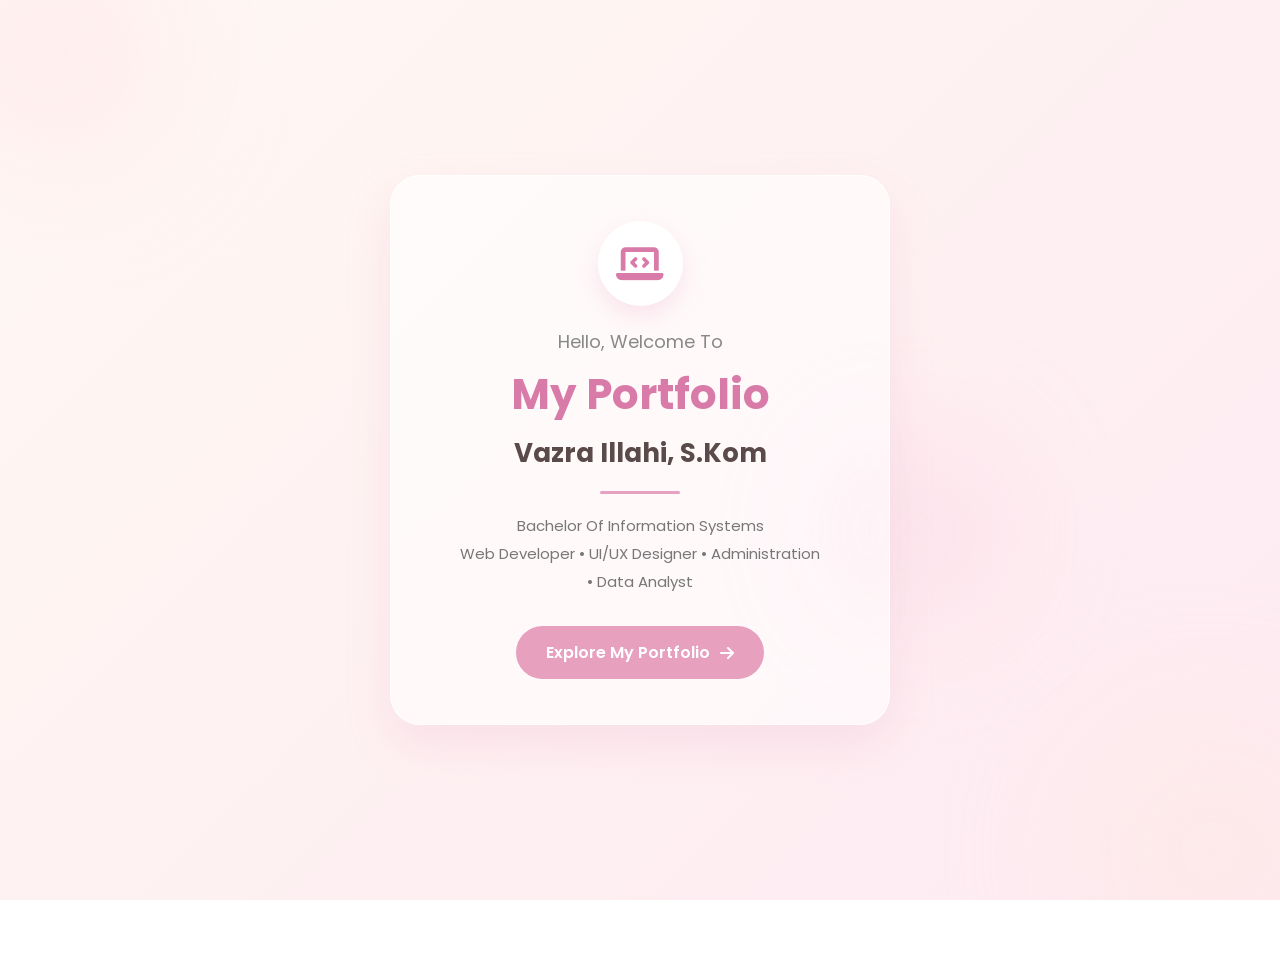
<file: index.html>
<!DOCTYPE html>
<html lang="en">

<head>

<meta charset="UTF-8">
<meta name="viewport" content="width=device-width, initial-scale=1.0">

<title>Welcome | Vazra Illahi</title>

<link rel="stylesheet" href="style.css">

<link href="https://fonts.googleapis.com/css2?family=Poppins:wght@300;400;500;600;700;800&display=swap" rel="stylesheet">

<link rel="stylesheet"
href="https://cdnjs.cloudflare.com/ajax/libs/font-awesome/6.7.2/css/all.min.css">

</head>

<body class="welcome-page">

<div class="blob one"></div>
<div class="blob two"></div>
<div class="blob three"></div>

<div class="welcome-card">

<div class="welcome-icon">

<i class="fa-solid fa-laptop-code"></i>

</div>

<h3>Hello, Welcome To</h3>

<h1>My Portfolio</h1>

<h2>Vazra Illahi, S.Kom</h2>

<div class="line"></div>

<p>

Bachelor Of Information Systems

<br>

Web Developer • UI/UX Designer • Administration
<br>• Data Analyst 
 
</p>

<a href="splash.html" class="welcome-btn">

Explore My Portfolio

<i class="fa-solid fa-arrow-right"></i>

</a>

</div>

</body>

</html>
</file>
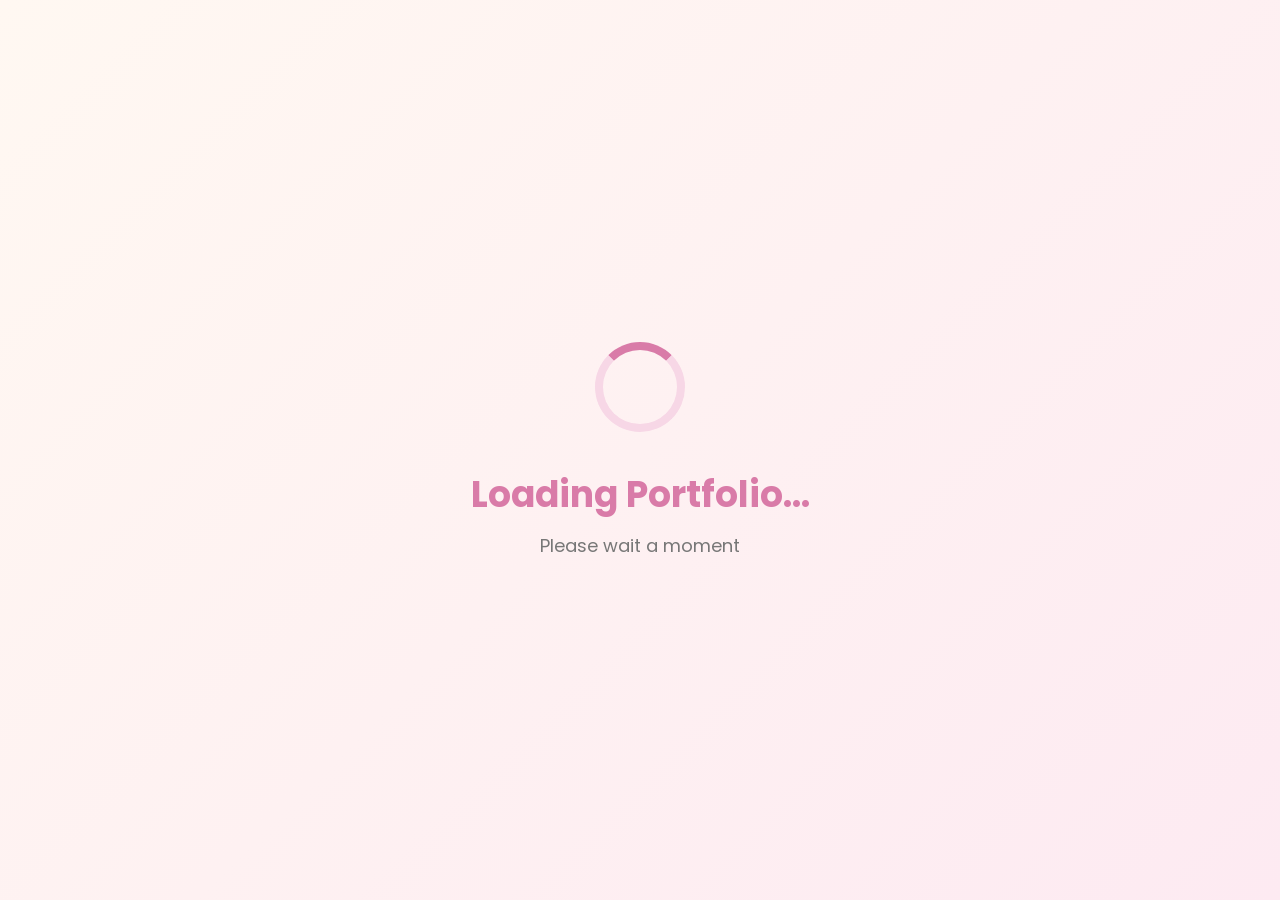
<file: splash.html>
<!DOCTYPE html>
<html lang="en">

<head>

<meta charset="UTF-8">
<meta name="viewport" content="width=device-width, initial-scale=1.0">

<title>Loading...</title>

<link rel="stylesheet" href="style.css">

<link href="https://fonts.googleapis.com/css2?family=Poppins:wght@300;400;500;600;700;800&display=swap" rel="stylesheet">

</head>

<body class="loading-body">

<div class="loading-card">

    <div class="loader"></div>

    <h2>Loading Portfolio...</h2>

    <p>Please wait a moment</p>

</div>

<script>

setTimeout(function(){

window.location.href="home.html";

},2500);

</script>

</body>

</html>
</file>
<file: style.css>
/* ==========================================================
   GOOGLE FONT
========================================================== */
@import url('https://fonts.googleapis.com/css2?family=Poppins:wght@300;400;500;600;700;800&display=swap');

/* ==========================================================
   RESET
========================================================== */
*{
    margin:0;
    padding:0;
    box-sizing:border-box;
    text-decoration:none;
    list-style:none;
    scroll-behavior:smooth;
    font-family:'Poppins',sans-serif;
}

html{
    font-size:62.5%;
    overflow-x:hidden;
}

body{
    background:#FFF8F2;
    color:#5B4A4A;
    overflow-x:hidden;
}

img{
    display:block;
    max-width:100%;
}

section{
    min-height:100vh;
    padding:10rem 9% 4rem;
}

/* ==========================================================
   SCROLLBAR
========================================================== */
::-webkit-scrollbar{
    width:10px;
}

::-webkit-scrollbar-track{
    background:#FFF8F2;
}

::-webkit-scrollbar-thumb{
    background:#E8A0BF;
    border-radius:30px;
}

::-webkit-scrollbar-thumb:hover{
    background:#D97BA8;
}

/* ==========================================================
   HEADER
========================================================== */

.header{
    position:fixed;
    top:0;
    left:0;
    width:100%;
    padding:2rem 9%;
    display:flex;
    justify-content:space-between;
    align-items:center;
    background:rgba(255,248,242,.95);
    backdrop-filter:blur(12px);
    box-shadow:0 5px 20px rgba(232,160,191,.15);
    z-index:1000;
}

/* ==========================================================
   LOGO
========================================================== */

.logo{
    font-size:3rem;
    font-weight:700;
    color:#5B4A4A;
}

.logo span{
    color:#E8A0BF;
}

/* ==========================================================
   NAVBAR
========================================================== */

.navbar{
    display:flex;
    gap:3rem;
}

.navbar a{
    position:relative;
    color:#5B4A4A;
    font-size:1.7rem;
    font-weight:500;
    transition:.3s;
}

.navbar a:hover,
.navbar a.active{
    color:#D97BA8;
}

.navbar a::after{
    content:"";
    position:absolute;
    left:0;
    bottom:-8px;
    width:0;
    height:3px;
    background:#E8A0BF;
    transition:.35s;
}

.navbar a:hover::after,
.navbar a.active::after{
    width:100%;
}

/* ==========================================================
   MENU ICON
========================================================== */

#menu-icon{
    display:none;
    font-size:3rem;
    color:#D97BA8;
    cursor:pointer;
}

/* ==========================================================
   SECTION TITLE
========================================================== */

.heading{
    text-align:center;
    font-size:4rem;
    font-weight:700;
    margin-bottom:6rem;
    color:#5B4A4A;
}

.heading span{
    color:#D97BA8;
}

/* ==========================================================
   HOME
========================================================== */

.home{
    display:flex;
    justify-content:space-between;
    align-items:center;
    gap:6rem;
}

.home-content{
    max-width:650px;
}

.home-content h3{
    font-size:2.8rem;
    color:#8B6F74;
}

.home-content h1{
    margin:.8rem 0;
    font-size:6.5rem;
    color:#5B4A4A;
}

.home-content h2{
    margin-bottom:2rem;
    font-size:3rem;
    color:#5B4A4A;
}

.home-content h2 span{
    color:#D97BA8;
}

.home-content p{
    margin-bottom:3rem;
    font-size:1.7rem;
    line-height:3rem;
    color:#7C676B;
}

/* ==========================================================
   SOCIAL
========================================================== */

.social-icons{
    display:flex;
    gap:18px;
    margin-bottom:35px;
}

.social-icons a{
    width:50px;
    height:50px;
    border-radius:50%;
    display:flex;
    justify-content:center;
    align-items:center;
    border:2px solid #E8A0BF;
    color:#D97BA8;
    background:#fff;
    font-size:20px;
    transition:.35s;
}

.social-icons a:hover{
    background:#E8A0BF;
    color:#fff;
    transform:translateY(-8px);
    box-shadow:0 10px 25px rgba(232,160,191,.35);
}

/* ==========================================================
   BUTTON
========================================================== */

.btn-group{
    display:flex;
    gap:20px;
    flex-wrap:wrap;
}

.btn,
.btn2{
    display:inline-flex;
    align-items:center;
    justify-content:center;
    gap:10px;
    padding:15px 35px;
    border-radius:40px;
    font-size:1.6rem;
    font-weight:600;
    transition:.35s;
}

.btn{
    background:#E8A0BF;
    color:#fff;
}

.btn:hover{
    background:#D97BA8;
    transform:translateY(-5px);
    box-shadow:0 10px 25px rgba(232,160,191,.35);
}

.btn2{
    border:2px solid #E8A0BF;
    color:#D97BA8;
}

.btn2:hover{
    background:#E8A0BF;
    color:#fff;
}

/* ==========================================================
   PROFILE
========================================================== */

.home-img{
    display:flex;
    justify-content:center;
    align-items:center;
}

.home-img img{
    width:380px;
    height:380px;
    object-fit:cover;
    border-radius:50%;
    border:8px solid #F5C7DA;
    box-shadow:
        0 0 20px #F5C7DA,
        0 0 45px #FDEAF2;
    animation:floatImage 4s ease-in-out infinite;
}

@keyframes floatImage{

    0%{
        transform:translateY(0);
    }

    50%{
        transform:translateY(-15px);
    }

    100%{
        transform:translateY(0);
    }

}

/* ==========================================================
   ABOUT
========================================================== */

#tentang{
    background:#FDF2F8;
}

.about-content{
    max-width:900px;
    margin:auto;
    background:#fff;
    padding:45px;
    border-radius:25px;
    box-shadow:0 10px 30px rgba(232,160,191,.15);
    transition:.35s;
}

.about-content:hover{
    transform:translateY(-8px);
    box-shadow:0 15px 35px rgba(232,160,191,.35);
}

.about-content p{
    text-align:justify;
    color:#7C676B;
    font-size:1.7rem;
    line-height:3rem;
}

/* ==========================================================
   RESPONSIVE
========================================================== */

@media(max-width:991px){

.home{
    flex-direction:column-reverse;
    text-align:center;
}

.home-img img{
    width:300px;
    height:300px;
}

.about-content{
    padding:35px;
}

}

@media(max-width:768px){

html{
    font-size:55%;
}

.navbar{
    gap:2rem;
}

.heading{
    font-size:3.2rem;
}

.home-content h1{
    font-size:5rem;
}

.home-content h2{
    font-size:2.6rem;
}

.about-content{
    padding:30px;
}

.about-content p{
    text-align:left;
}

}

/*=================================================
                    SKILLS
=================================================*/

#skills-page{
    padding:120px 9%;
    background:#FFF8F2;
    min-height:100vh;
}

.skills-section{
    display:grid;
    grid-template-columns:repeat(auto-fit,minmax(320px,1fr));
    gap:30px;
}

.skill-card{
    background:#fff;
    border-radius:20px;
    padding:30px;
    box-shadow:0 10px 25px rgba(0,0,0,.08);
    transition:.35s;
}

.skill-card:hover{
    transform:translateY(-8px);
    box-shadow:0 15px 35px rgba(232,160,191,.30);
}

.skill-card h3{
    color:#D97BA8;
    font-size:2.2rem;
    margin-bottom:20px;
}

.skill-card h3 i{
    margin-right:10px;
}

.skill-card ul li{
    font-size:1.6rem;
    color:#666;
    margin-bottom:12px;
    line-height:28px;
}

/*=================================================
                    TOOLS
=================================================*/

.tools-grid{
    display:grid;
    grid-template-columns:repeat(3,1fr);
    gap:20px;
    margin-top:20px;
}

.tool{
    text-align:center;
}

.tool i{
    width:65px;
    height:65px;
    border-radius:50%;
    display:flex;
    justify-content:center;
    align-items:center;
    margin:auto;
    background:#FDEAF2;
    font-size:32px;
    box-shadow:0 8px 20px rgba(232,160,191,.20);
    transition:.35s;
}

.tool img{
    width:45px;
    height:45px;
    object-fit:contain;
    margin:auto;
}

.tool i:hover{
    transform:translateY(-6px);
}

.tool span{
    display:block;
    margin-top:12px;
    font-size:14px;
    font-weight:600;
    color:#555;
}

/*=================================================
                EDUCATION
=================================================*/

#pendidikan{
    padding:120px 9%;
    background:#FFF8F2;
}

.education-gallery{
    display:grid;
    grid-template-columns:repeat(3,1fr);
    gap:20px;
    margin-bottom:50px;
}

.education-image img{
    width:100%;
    height:450px;
    object-fit:cover;
    border-radius:20px;
}

.timeline{
    position:relative;
}

.timeline::before{
    content:"";
    position:absolute;
    left:20px;
    width:4px;
    height:100%;
    background:#E8A0BF;
}

.timeline-item{
    position:relative;
    padding-left:70px;
}

.circle{
    position:absolute;
    left:8px;
    top:18px;
    width:28px;
    height:28px;
    border-radius:50%;
    background:#E8A0BF;
    border:5px solid #FFF8F2;
}

.content{
    background:#fff;
    border-radius:20px;
    padding:35px;
    box-shadow:0 10px 25px rgba(0,0,0,.08);
    transition:.3s;
}

.content:hover{
    transform:translateY(-8px);
    box-shadow:0 15px 30px rgba(232,160,191,.30);
}

.date{
    display:inline-block;
    background:#FDEAF2;
    color:#D97BA8;
    padding:8px 18px;
    border-radius:30px;
    font-size:14px;
    font-weight:600;
    margin-bottom:20px;
}

.content h3{
    font-size:26px;
    color:#444;
}

.content h4{
    color:#D97BA8;
    font-size:19px;
    margin:15px 0;
}

.content p{
    color:#666;
    font-size:16px;
    line-height:30px;
    text-align:justify;
}

/*=================================================
                EXPERIENCE
=================================================*/

#experience-page{
    padding:120px 9%;
    background:#FFF8F2;
}

.experience-timeline{
    max-width:950px;
    margin:auto;
    position:relative;
}

.experience-timeline::before{
    content:"";
    position:absolute;
    left:20px;
    width:4px;
    height:100%;
    background:#E8A0BF;
}

.experience-item{
    position:relative;
    padding-left:80px;
    margin-bottom:45px;
}

.experience-dot{
    position:absolute;
    left:8px;
    top:18px;
    width:28px;
    height:28px;
    background:#E8A0BF;
    border-radius:50%;
    border:5px solid #FFF8F2;
}

.experience-content{
    background:#fff;
    padding:35px;
    border-radius:20px;
    box-shadow:0 10px 25px rgba(0,0,0,.08);
    transition:.3s;
}

.experience-content:hover{
    transform:translateY(-8px);
    box-shadow:0 15px 35px rgba(232,160,191,.30);
}

.experience-year{
    display:inline-block;
    background:#FDEAF2;
    color:#D97BA8;
    padding:8px 18px;
    border-radius:30px;
    font-size:14px;
    font-weight:600;
    margin-bottom:18px;
}

.experience-content h3{
    font-size:24px;
    color:#444;
    margin-bottom:15px;
}

.experience-content p{
    color:#666;
    font-size:16px;
    line-height:30px;
}

/*=================================================
                GALLERY FOTO
=================================================*/

.activity-gallery{
    display:flex;
    flex-wrap:wrap;
    gap:15px;
    margin-top:25px;
}

.activity-gallery img{
    width:230px;
    height:170px;
    object-fit:cover;
    border-radius:15px;
    border:4px solid #fff;
    box-shadow:0 8px 20px rgba(0,0,0,.08);
    transition:.35s;
}

.activity-gallery img:hover{
    transform:scale(1.05);
}

/*=================================================
        ORGANIZATION CERTIFICATE
=================================================*/

.organization-certificate{
    margin-top:35px;
}

.organization-certificate h4{
    color:#D97BA8;
    font-size:22px;
    margin-bottom:20px;
}

.certificate-gallery{
    display:flex;
    flex-wrap:wrap;
    gap:20px;
}

.certificate-gallery img{
    width:250px;
    border-radius:15px;
    border:4px solid #fff;
    box-shadow:0 10px 20px rgba(0,0,0,.08);
    transition:.35s;
}

.certificate-gallery img:hover{
    transform:scale(1.05);
}

/*=================================================
                RESPONSIVE
=================================================*/

@media(max-width:991px){

.education-wrapper{
    grid-template-columns:1fr;
}

.education-image{
    text-align:center;
}

.education-image img{
    width:280px;
}

.tools-grid{
    grid-template-columns:repeat(2,1fr);
}

.activity-gallery{
    justify-content:center;
}

}

@media(max-width:768px){

.tools-grid{
    grid-template-columns:repeat(2,1fr);
}

.activity-gallery img{
    width:100%;
    max-width:280px;
    height:180px;
}

.certificate-gallery{
    justify-content:center;
}

.certificate-gallery img{
    width:280px;
}

.timeline-item,
.experience-item{
    padding-left:60px;
}

.timeline::before,
.experience-timeline::before{
    left:15px;
}

.circle,
.experience-dot{
    left:2px;
}

}

/*==================================================
                PROJECT PAGE
==================================================*/

#projects-page{
    padding:90px 9% 80px;
    background:#FFF8F2;
    min-height:100vh;
}

.heading{
    margin-bottom:15px;
}

.project-text{
    max-width:850px;
    margin:0 auto 40px;
    text-align:center;
    color:#666;
    font-size:17px;
    line-height:30px;
}

.project-container{
    display:grid;
    grid-template-columns:repeat(auto-fit,minmax(360px,1fr));
    gap:30px;
    align-items:start;
}

.project-card{
    background:#fff;
    border-radius:25px;
    overflow:hidden;
    box-shadow:0 12px 28px rgba(0,0,0,.08);
    transition:.35s;
}

.project-card:hover{
    transform:translateY(-10px);
    box-shadow:0 20px 40px rgba(232,160,191,.30);
}

.project-card img{
    width:100%;
    height:240px;
    object-fit:cover;
}

.project-content{
    padding:28px;
}

.project-content h3{
    color:#D97BA8;
    font-size:24px;
    margin-bottom:15px;
}

.project-content p{
    color:#666;
    font-size:16px;
    line-height:28px;
    margin-bottom:20px;
}

.project-tech{
    display:flex;
    flex-wrap:wrap;
    gap:10px;
    margin:20px 0;
}

.project-tech span{
    background:#FDEAF2;
    color:#D97BA8;
    padding:8px 18px;
    border-radius:30px;
    font-size:14px;
    font-weight:600;
}

.project-btn{
    display:inline-flex;
    align-items:center;
    gap:10px;
    padding:13px 28px;
    background:#E8A0BF;
    color:#fff;
    border-radius:40px;
    font-size:15px;
    transition:.35s;
}

.project-btn:hover{
    background:#D97BA8;
    transform:translateY(-4px);
}

/*==================================================
                PROJECT DETAIL
==================================================*/

.project-detail{
    padding:120px 9%;
    background:linear-gradient(180deg,#FFF8F2,#FFEFF5);
    min-height:100vh;
}

.project-detail .heading{
    margin-bottom:15px;
}

.project-subtitle{
    text-align:center;
    color:#8B7A7A;
    font-size:18px;
    margin-bottom:40px;
}

/* Hero */

.hero-image{
    display:block;
    width:100%;
    max-width:950px;
    margin:0 auto 45px;
    border-radius:20px;
    box-shadow:0 15px 35px rgba(232,160,191,.25);
}

/* Card */

.detail-box{
    max-width:1100px;
    margin:35px auto;
    background:#fff;
    border-radius:22px;
    padding:35px;
    box-shadow:0 10px 25px rgba(0,0,0,.08);
    transition:.35s;
}

.detail-box:hover{
    transform:translateY(-6px);
    box-shadow:0 18px 35px rgba(232,160,191,.25);
}

.detail-box h2{
    color:#D97BA8;
    font-size:28px;
    margin-bottom:20px;
}

.detail-box h2 i{
    margin-right:10px;
}

.detail-box p{
    color:#666;
    font-size:16px;
    line-height:30px;
    text-align:justify;
}

.detail-box ul{
    padding-left:22px;
}

.detail-box li{
    color:#666;
    font-size:16px;
    line-height:30px;
    margin-bottom:8px;
}

/*==================================================
                    GALLERY
==================================================*/

.gallery-text{
    margin-bottom:25px;
    text-align:center;
}

.gallery{
    display:grid;
    grid-template-columns:repeat(auto-fit,minmax(170px,1fr));
    gap:20px;
}

.gallery-item{
    background:#fff;
    border-radius:18px;
    padding:15px;
    text-align:center;
    box-shadow:0 8px 18px rgba(0,0,0,.08);
    transition:.3s;
}

.gallery-item:hover{
    transform:translateY(-6px);
    box-shadow:0 15px 30px rgba(232,160,191,.30);
}

.gallery-item img{
    width:90px !important;
    height:180px !important;
    object-fit:contain !important;
    display:block;
    margin:auto;
}

.gallery-item p{
    margin-top:12px;
    color:#666;
    font-size:14px;
    font-weight:500;
}

/*==================================================
            IMAGE UNTUK SERVQUAL & SKINCARE
==================================================*/

.project-gallery{
    display:grid;
    grid-template-columns:repeat(auto-fit,minmax(280px,1fr));
    gap:25px;
}

.project-gallery img{
    width:100%;
    height:220px;
    object-fit:cover;
    border-radius:18px;
    box-shadow:0 10px 20px rgba(0,0,0,.08);
    transition:.3s;
}

.project-gallery img:hover{
    transform:scale(1.03);
}

/*==================================================
                RESPONSIVE
==================================================*/

@media(max-width:768px){

.project-container{
    grid-template-columns:1fr;
}

.detail-box{
    padding:25px;
}

.hero-image{
    max-width:100%;
}

.gallery{
    grid-template-columns:repeat(2,1fr);
}

.gallery-item img{
    width:75px !important;
    height:150px !important;
}

.project-gallery{
    grid-template-columns:1fr;
}

}

/*==================================================
                CERTIFICATE PAGE
==================================================*/

#certificate-page{
    padding:120px 9%;
    background:#FFF8F2;
    min-height:100vh;
}

.certificate-text{
    max-width:900px;
    margin:20px auto 50px;
    text-align:center;
    color:#666;
    font-size:17px;
    line-height:30px;
}

.certificate-container{
    display:grid;
    grid-template-columns:repeat(auto-fit,minmax(300px,1fr));
    gap:30px;
}

.certificate-card{
    background:#fff;
    border-radius:20px;
    overflow:hidden;
    text-align:center;
    box-shadow:0 10px 25px rgba(0,0,0,.08);
    transition:.35s;
}

.certificate-card:hover{
    transform:translateY(-8px);
    box-shadow:0 18px 35px rgba(232,160,191,.30);
}

.certificate-card img{
    width:100%;
    height:220px;
    object-fit:cover;
}

.certificate-card h3{
    padding:20px 15px 5px;
    color:#D97BA8;
    font-size:20px;
}

.certificate-card p{
    padding-bottom:20px;
    color:#666;
    font-size:15px;
}

.back-home{
    text-align:center;
    margin-top:60px;
}

/*==================================================
                    CONTACT
==================================================*/

#kontak{
    padding:120px 9%;
    background:#FFF8F2;
}

.contact-card{
    max-width:1200px;
    margin:auto;
    background:#fff;
    border-radius:25px;
    padding:50px;
    box-shadow:0 15px 30px rgba(0,0,0,.08);
}

.contact-card h3{
    text-align:center;
    color:#D97BA8;
    font-size:36px;
    margin-bottom:15px;
}

.contact-card p{
    text-align:center;
    color:#666;
    font-size:17px;
    line-height:30px;
    margin-bottom:40px;
}

.contact-info{
    display:grid;
    grid-template-columns:repeat(auto-fit,minmax(420px,1fr));
    gap:25px;
}

.contact-item{
    display:flex;
    align-items:center;
    gap:20px;
    background:#FDEAF2;
    border-radius:20px;
    padding:25px;
    transition:.35s;
}

.contact-item:hover{
    transform:translateY(-6px);
    box-shadow:0 15px 30px rgba(232,160,191,.30);
}

.contact-item i{
    width:65px;
    height:65px;
    background:#E8A0BF;
    color:#fff;
    border-radius:50%;
    display:flex;
    justify-content:center;
    align-items:center;
    font-size:28px;
    flex-shrink:0;
}

.contact-item span{
    display:block;
    color:#444;
    font-size:18px;
    font-weight:700;
    margin-bottom:5px;
}

.contact-item a,
.contact-item p{
    margin:0;
    color:#666;
    text-decoration:none;
    text-align:left;
    line-height:28px;
    font-size:15px;
    word-break:break-word;
}

.contact-item a:hover{
    color:#D97BA8;
}

/*==================================================
                    FOOTER
==================================================*/

footer{
    background:#F8D7E6;
    text-align:center;
    padding:30px 20px;
}

footer p{
    color:#5B4A4A;
    font-size:15px;
}

/*==================================================
                BACK TO TOP
==================================================*/

#topBtn{
    position:fixed;
    right:25px;
    bottom:25px;
    width:55px;
    height:55px;
    border:none;
    border-radius:50%;
    background:#E8A0BF;
    color:#fff;
    font-size:22px;
    cursor:pointer;
    display:none;
    transition:.35s;
    box-shadow:0 8px 20px rgba(232,160,191,.35);
}

#topBtn:hover{
    background:#D97BA8;
    transform:translateY(-5px);
}

/*==================================================
                RESPONSIVE
==================================================*/

@media(max-width:991px){

.certificate-container{
    grid-template-columns:repeat(2,1fr);
}

.contact-info{
    grid-template-columns:1fr;
}

}

@media(max-width:768px){

.certificate-container{
    grid-template-columns:1fr;
}

.contact-card{
    padding:30px;
}

.contact-card h3{
    font-size:28px;
}

.contact-card p{
    font-size:15px;
}

.contact-item{
    padding:18px;
}

.contact-item i{
    width:55px;
    height:55px;
    font-size:22px;
}

.contact-item span{
    font-size:16px;
}

.contact-item a,
.contact-item p{
    font-size:14px;
}

}

@media(max-width:500px){

.heading{
    font-size:2.8rem;
}

.logo{
    font-size:2.4rem;
}

.home-content h1{
    font-size:4.3rem;
}

.home-img img{
    width:250px;
    height:250px;
}

.btn,
.btn2{
    width:100%;
    justify-content:center;
}

.tools-grid{
    grid-template-columns:repeat(2,1fr);
}

.project-content h3{
    font-size:22px;
}

.detail-box{
    padding:20px;
}

.detail-box h2{
    font-size:22px;
}

}

/*================ WELCOME PAGE =================*/

.welcome-page{
    height:100vh;
    display:flex;
    justify-content:center;
    align-items:center;
    overflow:hidden;
    background:linear-gradient(135deg,#FFF8F2,#FDEAF2);
    position:relative;
}

/* Card */

.welcome-card{
    width:500px;              /* sebelumnya 650px */
    padding:45px 40px;        /* sebelumnya 70px */
    background:rgba(255,255,255,.60);
    backdrop-filter:blur(18px);
    border:1px solid rgba(255,255,255,.7);
    border-radius:30px;
    text-align:center;
    box-shadow:0 20px 45px rgba(232,160,191,.20);
    position:relative;
    z-index:2;
    animation:fadeUp 1s ease;
}

/* Icon */

.welcome-icon{
    width:85px;
    height:85px;
    margin:auto;
    border-radius:50%;
    background:#fff;
    display:flex;
    justify-content:center;
    align-items:center;
    font-size:38px;
    color:#D97BA8;
    box-shadow:0 10px 25px rgba(232,160,191,.25);
    margin-bottom:22px;
    animation:float 4s infinite;
}

.welcome-card h3{
    font-size:18px;
    font-weight:400;
    color:#888;
}

.welcome-card h1{
    font-size:42px;
    color:#D97BA8;
    margin:8px 0;
}

.welcome-card h2{
    font-size:26px;
    color:#5B4A4A;
    margin-bottom:18px;
}

.line{
    width:80px;
    height:3px;
    background:#E8A0BF;
    margin:18px auto;
    border-radius:20px;
}

.welcome-card p{
    font-size:15px;
    line-height:28px;
    color:#777;
    margin-bottom:30px;
}

/* Button */

.welcome-btn{
    display:inline-flex;
    align-items:center;
    gap:10px;
    padding:14px 30px;
    border-radius:40px;
    background:#E8A0BF;
    color:#fff;
    font-size:16px;
    font-weight:600;
    transition:.35s;
}

.welcome-btn:hover{
    transform:translateY(-5px);
    background:#D97BA8;
    box-shadow:0 10px 25px rgba(232,160,191,.35);
}

/* Blob */

.blob{
    position:absolute;
    border-radius:50%;
    filter:blur(70px);
    opacity:.35;
    animation:move 15s infinite alternate;
}

.one{
    width:220px;
    height:220px;
    background:#FFD7E8;
    top:-60px;
    left:-60px;
}

.two{
    width:260px;
    height:260px;
    background:#FFE7D9;
    bottom:-80px;
    right:-60px;
}

.three{
    width:160px;
    height:160px;
    background:#F8BDD4;
    top:50%;
    left:65%;
}

@keyframes move{
    100%{
        transform:translate(60px,-40px);
    }
}

@keyframes float{
    50%{
        transform:translateY(-10px);
    }
}

@keyframes fadeUp{
    from{
        opacity:0;
        transform:translateY(30px);
    }
    to{
        opacity:1;
        transform:translateY(0);
    }
}
/*================ SPLASH LOADING ================*/

.loading-body{

    height:100vh;

    display:flex;
    justify-content:center;
    align-items:center;

    background:linear-gradient(135deg,#FFF8F2,#FDEAF2);

}

.loading-card{

    text-align:center;

}

.loading-card h2{

    font-size:36px;
    color:#D97BA8;
    margin-top:35px;

}

.loading-card p{

    font-size:18px;
    color:#777;
    margin-top:10px;

}

/* Loader */

.loader{

    width:90px;
    height:90px;

    border:8px solid #F7D7E6;
    border-top:8px solid #D97BA8;

    border-radius:50%;

    animation:spin 1s linear infinite;

    margin:auto;

}

@keyframes spin{

100%{

transform:rotate(360deg);

}

}

/*================ GALLERY MAGANG =================*/

.internship-gallery{

    margin-top:40px;

}

.internship-gallery h4{

    font-size:22px;
    color:#D97BA8;
    margin-bottom:25px;

    display:flex;
    align-items:center;
    gap:10px;

}

.gallery-grid{

    display:grid;

    grid-template-columns:repeat(auto-fit,minmax(180px,1fr));

    gap:20px;

}

.gallery-card{

    background:#fff;

    border-radius:18px;

    overflow:hidden;

    box-shadow:0 8px 20px rgba(0,0,0,.08);

    transition:.35s;

}

.gallery-card:hover{

    transform:translateY(-6px);

    box-shadow:0 15px 30px rgba(232,160,191,.35);

}

.gallery-card img{

    width:100% !important;

    height:180px !important;

    object-fit:cover;

    display:block;

}

.gallery-card p{

    padding:12px;

    text-align:center;

    font-size:15px;

    color:#666;

    font-weight:500;

}

@media(max-width:768px){

.gallery-grid{

    grid-template-columns:repeat(2,1fr);

}

.gallery-card img{

    height:150px !important;

}

}

@media(max-width:500px){

.gallery-grid{

    grid-template-columns:1fr;

}

}

@keyframes slideLeft{

    from{
        opacity:0;
        transform:translateX(-100px);
    }

    to{
        opacity:1;
        transform:translateX(0);
    }

}

/* Page Animation */
body{
    opacity:0;
    transform:translateY(20px);
    animation:pageLoad .8s ease forwards;
}

@keyframes pageLoad{
    from{
        opacity:0;
        transform:translateY(20px);
    }

    to{
        opacity:1;
        transform:translateY(0);
    }
}

.fade-out{
    opacity:0;
    transform:translateY(-20px);
    transition:.5s;
}


.project-card{
    position:relative;
    overflow:hidden;
    border-radius:20px;
    cursor:pointer;
}

.project-card img{
    width:100%;
    height:320px;
    object-fit:cover;

    filter:grayscale(100%);
    transition:.5s;
}

.overlay{
    position:absolute;
    inset:0;

    background:rgba(0,0,0,.55);

    display:flex;
    flex-direction:column;
    justify-content:flex-end;

    padding:25px;

    opacity:0;

    transition:.5s;
}

.project-card:hover img{

    filter:grayscale(0);

    transform:scale(1.08);

}

.project-card:hover .overlay{

    opacity:1;

}

.overlay h3,
.overlay p,
.overlay a{

    transform:translateY(25px);

    opacity:0;

    transition:.4s;

}

.project-card:hover h3,
.project-card:hover p,
.project-card:hover a{

    transform:translateY(0);

    opacity:1;

}

/* ================= RESPONSIVE TABLET ================= */

@media (max-width:992px){

    html{
        font-size:60%;
    }

    .header{
        padding:2rem 5%;
    }

    section{
        padding:8rem 5%;
    }

    .home{
        gap:4rem;
    }

    .home-img img{
        width:35vw;
    }

}


/* ================= RESPONSIVE MOBILE ================= */

@media (max-width:768px){

    .header{
        padding:15px 5%;
    }

    .navbar{
        display:flex;
        gap:15px;
        flex-wrap:wrap;
        justify-content:center;
        margin-top:10px;
    }

    .home{
        flex-direction:column-reverse;
        text-align:center;
        gap:40px;
    }

    .home-content h1{
        font-size:48px;
    }

    .home-content h2{
        font-size:24px;
    }

    .home-content p{
        font-size:16px;
        line-height:28px;
    }

    .home-img img{
        width:280px;
        height:280px;
    }

    .social-icons{
        justify-content:center;
    }

    .btn-group{
        justify-content:center;
        flex-wrap:wrap;
    }

    .hero-stats{
        justify-content:center;
    }

    .stat-box{
        width:140px;
    }

}

/* ================= SMALL MOBILE ================= */

@media (max-width:480px){

    html{
        font-size:55%;
    }

    .logo{
        font-size:24px;
    }

    .home-content h1{
        font-size:38px;
    }

    .home-content h2{
        font-size:20px;
    }

    .home-content p{
        font-size:15px;
    }

    .home-img img{
        width:220px;
        height:220px;
    }

    .btn,
    .btn2{
        width:100%;
        justify-content:center;
    }

    .btn-group{
        flex-direction:column;
        width:100%;
    }

    .stat-box{
        width:100%;
    }

}

@media (max-width:768px){

    .education-wrapper,
    .project-container,
    .skills-container,
    .experience-container{

        grid-template-columns:1fr;

    }

}
#menu-icon{

    font-size:3rem;
    color:#D97BA8;
    cursor:pointer;

    display:none;

}

/* ================= RESPONSIVE ================= */

@media (max-width:768px){

    #menu-icon{

        display:block;

    }

    .navbar{

        position:absolute;

        top:100%;
        left:0;

        width:100%;

        background:#fff;

        display:none;

        flex-direction:column;

        align-items:center;

        padding:20px 0;

        box-shadow:0 10px 25px rgba(0,0,0,.1);

    }

    .navbar.active{

        display:flex;

    }

    .navbar a{

        margin:15px 0;
        font-size:18px;

    }

}
</file>
